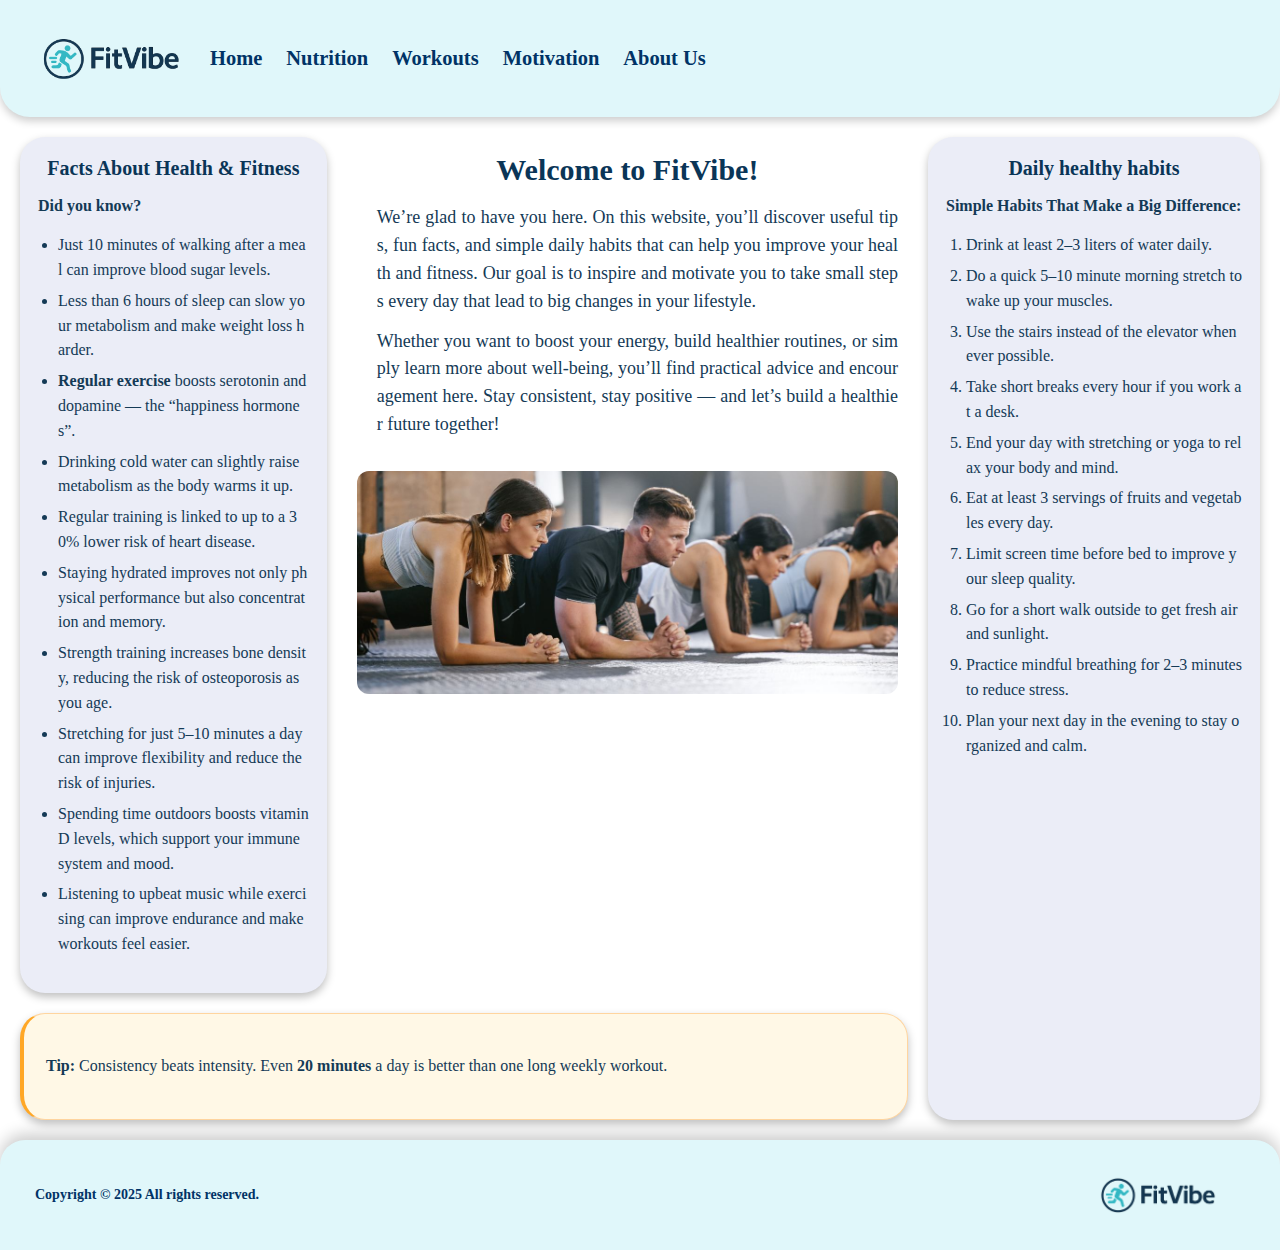
<file: index.html>
<!DOCTYPE html>
<html>

<head>
  <meta charset="UTF-8">
  <title>FitVibe</title>
  <link href="src/css/stylesheet.css" rel="stylesheet">
</head>

<body>
  <header>
    <a href="index.html">
      <img src="src/img/logo.png" alt="FitVibe Logo" class="logo">
    </a>
    <nav id="menu1">
      <ul>
        <li><a href="index.html">Home</a></li>
        <li><a href="src/pages/page1.html">Nutrition</a></li>
        <li><a href="src/pages/page2.html">Workouts</a></li>
        <li><a href="src/pages/page3.html">Motivation</a></li>
        <li><a href="src/pages/page4.html">About Us</a></li>
      </ul>
    </nav>
  </header>
  <main class="main-layout">
    <div class="row">
      <div class="lc">
        <div class="lc-top">
          <section class="left">
            <h2>Facts About Health & Fitness</h2>
            <p class="intro">Did you know?</p>
            <ul class="facts">
              <li>Just 10 minutes of walking after a meal can improve blood sugar levels.</li>
              <li>Less than 6 hours of sleep can slow your metabolism and make weight loss harder.</li>
              <li><strong>Regular exercise</strong> boosts serotonin and dopamine — the “happiness hormones”.</li>
              <li>Drinking cold water can slightly raise metabolism as the body warms it up.</li>
              <li>Regular training is linked to up to a 30% lower risk of heart disease.</li>
              <li>Staying hydrated improves not only physical performance but also concentration and memory.</li>
              <li>Strength training increases bone density, reducing the risk of osteoporosis as you age.</li>
              <li>Stretching for just 5–10 minutes a day can improve flexibility and reduce the risk of injuries.</li>
              <li>Spending time outdoors boosts vitamin D levels, which support your immune system and mood.</li>
              <li>Listening to upbeat music while exercising can improve endurance and make workouts feel easier.</li>
            </ul>
          </section>
          <section class="center">
            <h2>Welcome to FitVibe!</h2>
            <p>
              We’re glad to have you here. On this website, you’ll discover useful tips,
              fun facts, and simple daily habits that can help you improve your health
              and fitness. Our goal is to inspire and motivate you to take small steps
              every day that lead to big changes in your lifestyle.
            </p>
            <p>
              Whether you want to boost your energy, build healthier routines,
              or simply learn more about well-being, you’ll find practical advice
              and encouragement here. Stay consistent, stay positive — and let’s
              build a healthier future together!
            </p>
            <img src="src/img/Fitness.jpg" alt="Welcome" class="photo">
          </section>
        </div>
        <div class="down">
          <div class="tip">
            <strong>Tip:</strong> Consistency beats intensity. Even <strong>20 minutes</strong> a day is better than one
            long weekly workout.
          </div>
        </div>
      </div>
      <section class="right">
        <h2>Daily healthy habits</h2>
        <p class="intro">Simple Habits That Make a Big Difference:</p>

        <ol class="habits">
          <li>Drink at least 2–3 liters of water daily.</li>
          <li>Do a quick 5–10 minute morning stretch to wake up your muscles.</li>
          <li>Use the stairs instead of the elevator whenever possible.</li>
          <li>Take short breaks every hour if you work at a desk.</li>
          <li>End your day with stretching or yoga to relax your body and mind.</li>
          <li>Eat at least 3 servings of fruits and vegetables every day.</li>
          <li>Limit screen time before bed to improve your sleep quality.</li>
          <li>Go for a short walk outside to get fresh air and sunlight.</li>
          <li>Practice mindful breathing for 2–3 minutes to reduce stress.</li>
          <li>Plan your next day in the evening to stay organized and calm.</li>
        </ol>
      </section>
    </div>
  </main>
  <footer>
    <p>Copyright &copy; 2025 All rights reserved.</p>
    <a href="index.html">
      <img src="src/img/logo.png" alt="FitVibe Logo" class="logo">
    </a>
  </footer>
</body>

</html>
</file>
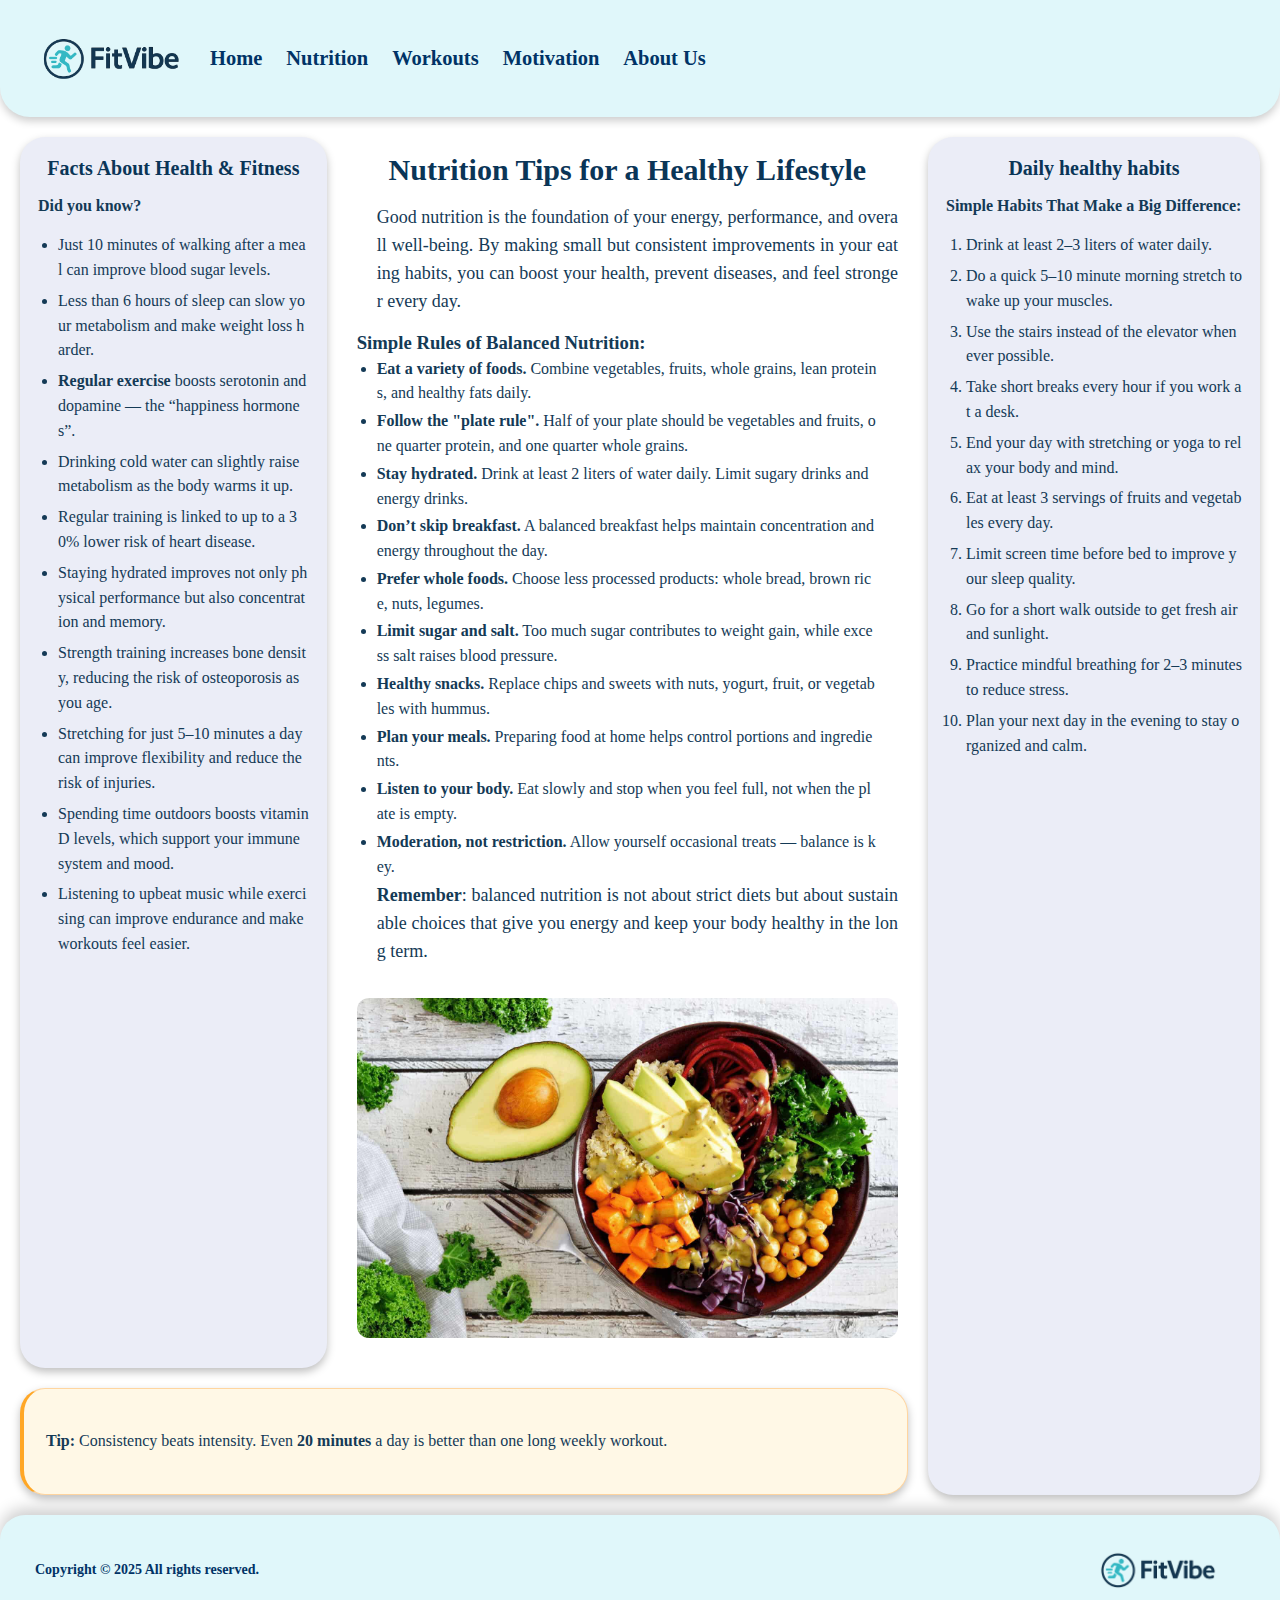
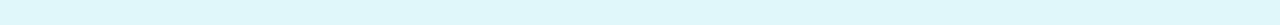
<file: src/pages/page1.html>
<!DOCTYPE html>
<html>

<head>
  <meta charset="UTF-8">
  <title>FitVibe</title>
  <link href="../css/stylesheet.css" rel="stylesheet">
</head>

<body>
  <header>
    <a href="../../index.html">
      <img src="../img/logo.png" alt="FitVibe Logo" class="logo">
    </a>
    <nav id="menu1">
      <ul>
        <li><a href="../../index.html">Home</a></li>
        <li><a href="page1.html">Nutrition</a></li>
        <li><a href="page2.html">Workouts</a></li>
        <li><a href="page3.html">Motivation</a></li>
        <li><a href="page4.html">About Us</a></li>
      </ul>
    </nav>
  </header>
  <main class="main-layout">
    <div class="row">
      <div class="lc">
        <div class="lc-top">
          <section class="left">
            <h2>Facts About Health & Fitness</h2>
            <p class="intro">Did you know?</p>

            <ul class="facts">
              <li>Just 10 minutes of walking after a meal can improve blood sugar levels.</li>
              <li>Less than 6 hours of sleep can slow your metabolism and make weight loss harder.</li>
              <li><strong>Regular exercise</strong> boosts serotonin and dopamine — the “happiness hormones”.</li>
              <li>Drinking cold water can slightly raise metabolism as the body warms it up.</li>
              <li>Regular training is linked to up to a 30% lower risk of heart disease.</li>
              <li>Staying hydrated improves not only physical performance but also concentration and memory.</li>
              <li>Strength training increases bone density, reducing the risk of osteoporosis as you age.</li>
              <li>Stretching for just 5–10 minutes a day can improve flexibility and reduce the risk of injuries.</li>
              <li>Spending time outdoors boosts vitamin D levels, which support your immune system and mood.</li>
              <li>Listening to upbeat music while exercising can improve endurance and make workouts feel easier.</li>
            </ul>
          </section>
          <section class="center">
            <h2>Nutrition Tips for a Healthy Lifestyle</h2>
            <p>
              Good nutrition is the foundation of your energy, performance, and overall well-being.
              By making small but consistent improvements in your eating habits, you can boost your health,
              prevent diseases, and feel stronger every day.
            </p>

            <h3>Simple Rules of Balanced Nutrition:</h3>
            <ul>
              <li><strong>Eat a variety of foods.</strong> Combine vegetables, fruits, whole grains, lean proteins, and
                healthy fats daily.</li>
              <li><strong>Follow the "plate rule".</strong> Half of your plate should be vegetables and fruits, one
                quarter
                protein, and one quarter whole grains.</li>
              <li><strong>Stay hydrated.</strong> Drink at least 2 liters of water daily. Limit sugary drinks and energy
                drinks.</li>
              <li><strong>Don’t skip breakfast.</strong> A balanced breakfast helps maintain concentration and energy
                throughout the day.</li>
              <li><strong>Prefer whole foods.</strong> Choose less processed products: whole bread, brown rice, nuts,
                legumes.
              </li>
              <li><strong>Limit sugar and salt.</strong> Too much sugar contributes to weight gain, while excess salt
                raises
                blood pressure.</li>
              <li><strong>Healthy snacks.</strong> Replace chips and sweets with nuts, yogurt, fruit, or vegetables with
                hummus.</li>
              <li><strong>Plan your meals.</strong> Preparing food at home helps control portions and ingredients.</li>
              <li><strong>Listen to your body.</strong> Eat slowly and stop when you feel full, not when the plate is
                empty.
              </li>
              <li><strong>Moderation, not restriction.</strong> Allow yourself occasional treats — balance is key.</li>
            </ul>

            <p>
              <strong>Remember</strong>: balanced nutrition is not about strict diets but about sustainable choices
              that give you energy and keep your body healthy in the long term.
            </p>
            <img src="../img/Food.jpg" alt="Food" width="800" class="photo">
          </section>
        </div>
        <div class="down">
          <div class="tip">
            <strong>Tip:</strong> Consistency beats intensity. Even <strong>20 minutes</strong> a day is better than one
            long weekly workout.
          </div>
        </div>
      </div>
      <section class="right">
        <h2>Daily healthy habits</h2>
        <p class="intro">Simple Habits That Make a Big Difference:</p>

        <ol class="habits">
          <li>Drink at least 2–3 liters of water daily.</li>
          <li>Do a quick 5–10 minute morning stretch to wake up your muscles.</li>
          <li>Use the stairs instead of the elevator whenever possible.</li>
          <li>Take short breaks every hour if you work at a desk.</li>
          <li>End your day with stretching or yoga to relax your body and mind.</li>
          <li>Eat at least 3 servings of fruits and vegetables every day.</li>
          <li>Limit screen time before bed to improve your sleep quality.</li>
          <li>Go for a short walk outside to get fresh air and sunlight.</li>
          <li>Practice mindful breathing for 2–3 minutes to reduce stress.</li>
          <li>Plan your next day in the evening to stay organized and calm.</li>
        </ol>
      </section>
    </div>
  </main>
  <footer>
    <p>Copyright &copy; 2025 All rights reserved.</p>
    <a href="../../index.html">
      <img src="../img/logo.png" alt="FitVibe Logo" class="logo">
    </a>
  </footer>
</body>

</html>
</file>
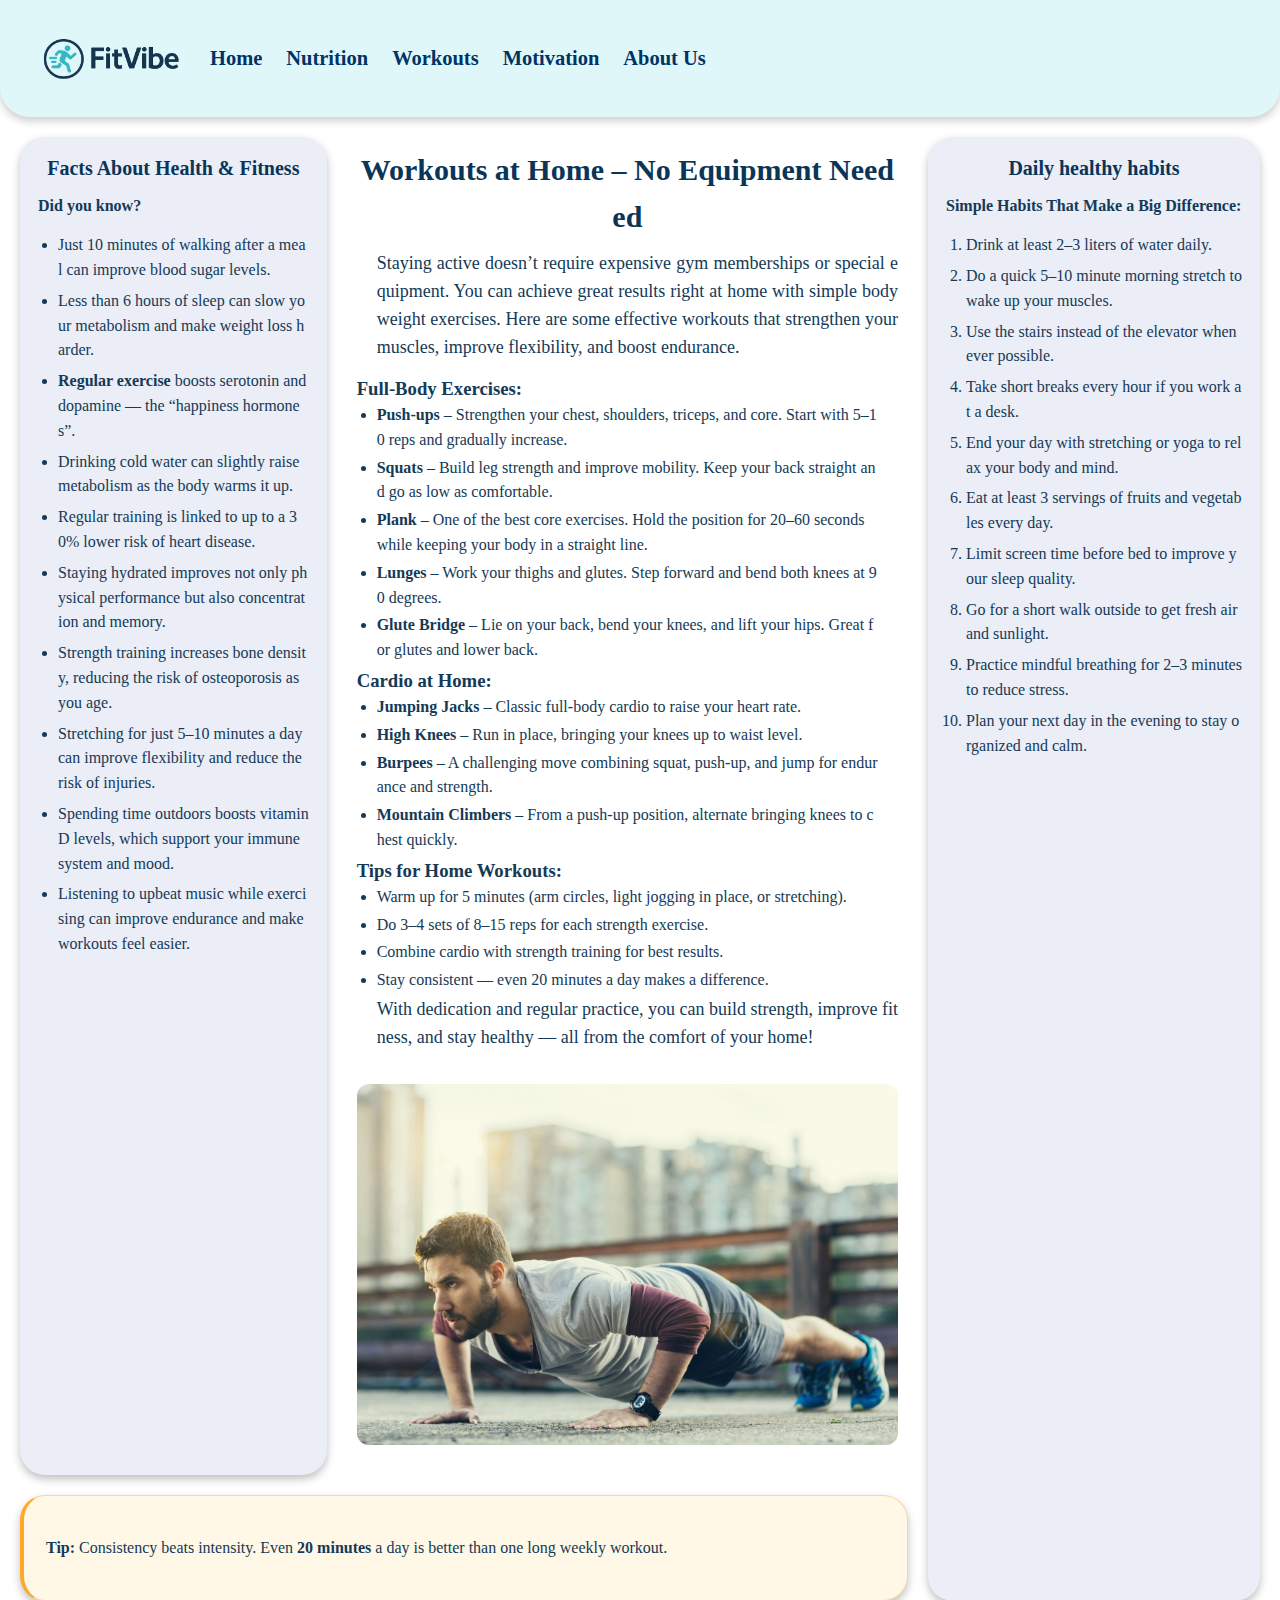
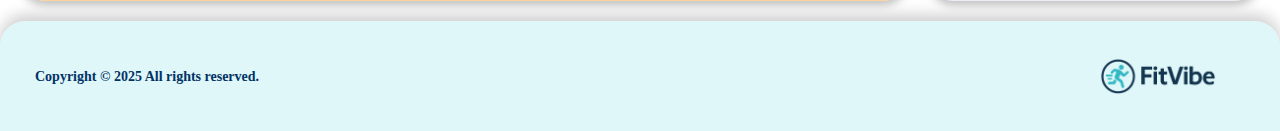
<file: src/pages/page2.html>
<!DOCTYPE html>
<html>

<head>
  <meta charset="UTF-8">
  <title>FitVibe</title>
  <link href="../css/stylesheet.css" rel="stylesheet">
</head>

<body>
  <header>
    <a href="../../index.html">
      <img src="../img/logo.png" alt="FitVibe Logo" class="logo">
    </a>
    <nav id="menu1">
      <ul>
        <li><a href="../../index.html">Home</a></li>
        <li><a href="page1.html">Nutrition</a></li>
        <li><a href="page2.html">Workouts</a></li>
        <li><a href="page3.html">Motivation</a></li>
        <li><a href="page4.html">About Us</a></li>
      </ul>
    </nav>
  </header>
  <main class="main-layout">
    <div class="row">
      <div class="lc">
        <div class="lc-top">
          <section class="left">
            <h2>Facts About Health & Fitness</h2>
            <p class="intro">Did you know?</p>

            <ul class="facts">
              <li>Just 10 minutes of walking after a meal can improve blood sugar levels.</li>
              <li>Less than 6 hours of sleep can slow your metabolism and make weight loss harder.</li>
              <li><strong>Regular exercise</strong> boosts serotonin and dopamine — the “happiness hormones”.</li>
              <li>Drinking cold water can slightly raise metabolism as the body warms it up.</li>
              <li>Regular training is linked to up to a 30% lower risk of heart disease.</li>
              <li>Staying hydrated improves not only physical performance but also concentration and memory.</li>
              <li>Strength training increases bone density, reducing the risk of osteoporosis as you age.</li>
              <li>Stretching for just 5–10 minutes a day can improve flexibility and reduce the risk of injuries.</li>
              <li>Spending time outdoors boosts vitamin D levels, which support your immune system and mood.</li>
              <li>Listening to upbeat music while exercising can improve endurance and make workouts feel easier.</li>
            </ul>
          </section>
          <section class="center">
            <h2>Workouts at Home – No Equipment Needed</h2>
            <p>
              Staying active doesn’t require expensive gym memberships or special equipment.
              You can achieve great results right at home with simple bodyweight exercises.
              Here are some effective workouts that strengthen your muscles, improve flexibility,
              and boost endurance.
            </p>

            <h3>Full-Body Exercises:</h3>
            <ul>
              <li>
                <strong>Push-ups</strong> – Strengthen your chest, shoulders, triceps, and core.
                Start with 5–10 reps and gradually increase.
              </li>
              <li>
                <strong>Squats</strong> – Build leg strength and improve mobility.
                Keep your back straight and go as low as comfortable.
              </li>
              <li>
                <strong>Plank</strong> – One of the best core exercises.
                Hold the position for 20–60 seconds while keeping your body in a straight line.
              </li>
              <li>
                <strong>Lunges</strong> – Work your thighs and glutes.
                Step forward and bend both knees at 90 degrees.
              </li>
              <li>
                <strong>Glute Bridge</strong> – Lie on your back, bend your knees, and lift your hips.
                Great for glutes and lower back.
              </li>
            </ul>

            <h3>Cardio at Home:</h3>
            <ul>
              <li><strong>Jumping Jacks</strong> – Classic full-body cardio to raise your heart rate.</li>
              <li><strong>High Knees</strong> – Run in place, bringing your knees up to waist level.</li>
              <li><strong>Burpees</strong> – A challenging move combining squat, push-up, and jump for endurance and
                strength.
              </li>
              <li><strong>Mountain Climbers</strong> – From a push-up position, alternate bringing knees to chest
                quickly.
              </li>
            </ul>

            <h3>Tips for Home Workouts:</h3>
            <ul>
              <li>Warm up for 5 minutes (arm circles, light jogging in place, or stretching).</li>
              <li>Do 3–4 sets of 8–15 reps for each strength exercise.</li>
              <li>Combine cardio with strength training for best results.</li>
              <li>Stay consistent — even 20 minutes a day makes a difference.</li>
            </ul>

            <p>
              With dedication and regular practice, you can build strength, improve fitness,
              and stay healthy — all from the comfort of your home!
            </p>
            <img src="../img/workout.jpg" alt="Workout" width="800" class="photo">
          </section>
        </div>
        <div class="down">
          <div class="tip">
            <strong>Tip:</strong> Consistency beats intensity. Even <strong>20 minutes</strong> a day is better than one
            long weekly workout.
          </div>
        </div>
      </div>
      <section class="right">
        <h2>Daily healthy habits</h2>
        <p class="intro">Simple Habits That Make a Big Difference:</p>

        <ol class="habits">
          <li>Drink at least 2–3 liters of water daily.</li>
          <li>Do a quick 5–10 minute morning stretch to wake up your muscles.</li>
          <li>Use the stairs instead of the elevator whenever possible.</li>
          <li>Take short breaks every hour if you work at a desk.</li>
          <li>End your day with stretching or yoga to relax your body and mind.</li>
          <li>Eat at least 3 servings of fruits and vegetables every day.</li>
          <li>Limit screen time before bed to improve your sleep quality.</li>
          <li>Go for a short walk outside to get fresh air and sunlight.</li>
          <li>Practice mindful breathing for 2–3 minutes to reduce stress.</li>
          <li>Plan your next day in the evening to stay organized and calm.</li>
        </ol>
      </section>
    </div>
  </main>
  <footer>
    <p>Copyright &copy; 2025 All rights reserved.</p>
    <a href="../../index.html">
      <img src="../img/logo.png" alt="FitVibe Logo" class="logo">
    </a>
  </footer>
</body>

</html>
</file>
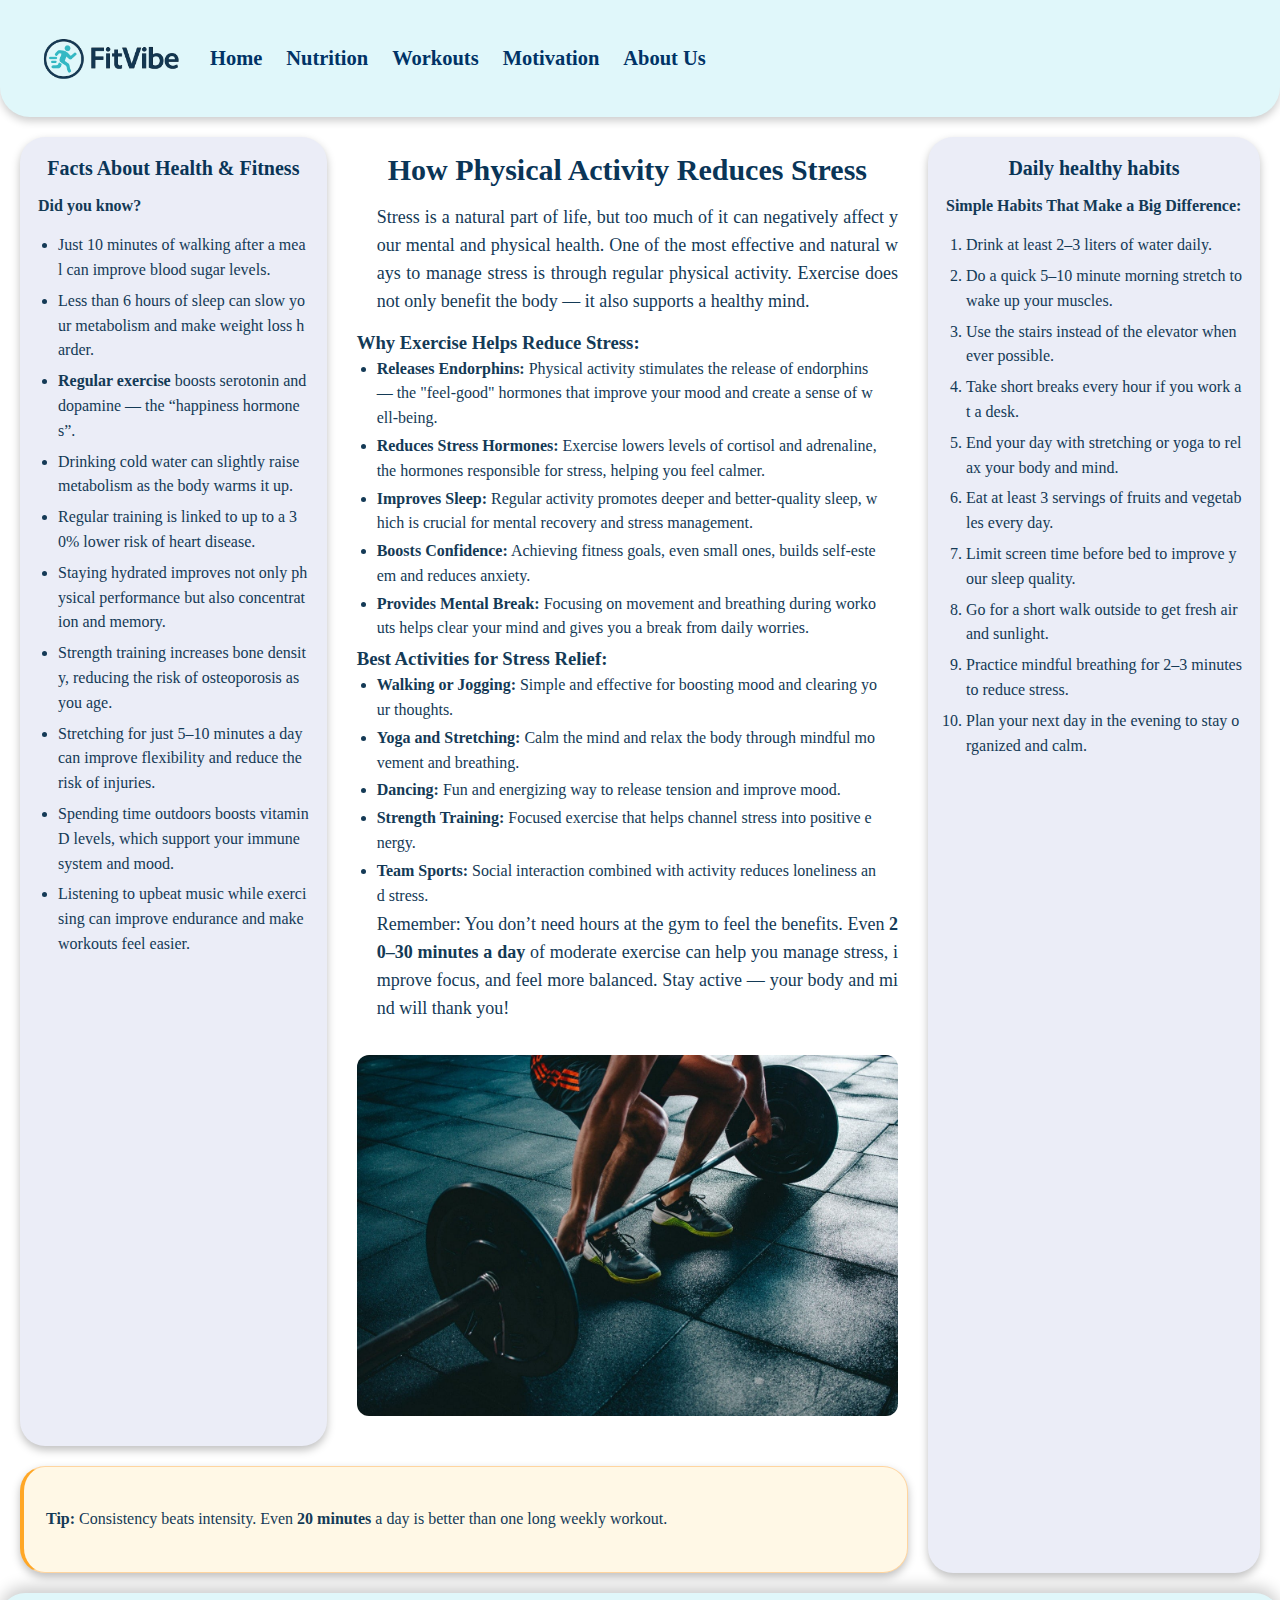
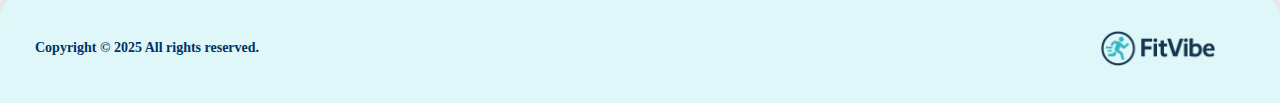
<file: src/pages/page3.html>
<!DOCTYPE html>
<html>

<head>
  <meta charset="UTF-8">
  <title>FitVibe</title>
  <link href="../css/stylesheet.css" rel="stylesheet">
</head>

<body>
  <header>
    <a href="../../index.html">
      <img src="../img/logo.png" alt="FitVibe Logo" class="logo">
    </a>
    <nav id="menu1">
      <ul>
        <li><a href="../../index.html">Home</a></li>
        <li><a href="page1.html">Nutrition</a></li>
        <li><a href="page2.html">Workouts</a></li>
        <li><a href="page3.html">Motivation</a></li>
        <li><a href="page4.html">About Us</a></li>
      </ul>
    </nav>
  </header>
  <main class="main-layout">
    <div class="row">
      <div class="lc">
        <div class="lc-top">
          <section class="left">
            <h2>Facts About Health & Fitness</h2>
            <p class="intro">Did you know?</p>

            <ul class="facts">
              <li>Just 10 minutes of walking after a meal can improve blood sugar levels.</li>
              <li>Less than 6 hours of sleep can slow your metabolism and make weight loss harder.</li>
              <li><strong>Regular exercise</strong> boosts serotonin and dopamine — the “happiness hormones”.</li>
              <li>Drinking cold water can slightly raise metabolism as the body warms it up.</li>
              <li>Regular training is linked to up to a 30% lower risk of heart disease.</li>
              <li>Staying hydrated improves not only physical performance but also concentration and memory.</li>
              <li>Strength training increases bone density, reducing the risk of osteoporosis as you age.</li>
              <li>Stretching for just 5–10 minutes a day can improve flexibility and reduce the risk of injuries.</li>
              <li>Spending time outdoors boosts vitamin D levels, which support your immune system and mood.</li>
              <li>Listening to upbeat music while exercising can improve endurance and make workouts feel easier.</li>
            </ul>
          </section>
          <section class="center">
            <h2>How Physical Activity Reduces Stress</h2>
            <p>
              Stress is a natural part of life, but too much of it can negatively affect your mental and physical
              health.
              One of the most effective and natural ways to manage stress is through regular physical activity.
              Exercise does not only benefit the body — it also supports a healthy mind.
            </p>

            <h3>Why Exercise Helps Reduce Stress:</h3>
            <ul>
              <li>
                <strong>Releases Endorphins:</strong> Physical activity stimulates the release of endorphins —
                the "feel-good" hormones that improve your mood and create a sense of well-being.
              </li>
              <li>
                <strong>Reduces Stress Hormones:</strong> Exercise lowers levels of cortisol and adrenaline,
                the hormones responsible for stress, helping you feel calmer.
              </li>
              <li>
                <strong>Improves Sleep:</strong> Regular activity promotes deeper and better-quality sleep,
                which is crucial for mental recovery and stress management.
              </li>
              <li>
                <strong>Boosts Confidence:</strong> Achieving fitness goals, even small ones,
                builds self-esteem and reduces anxiety.
              </li>
              <li>
                <strong>Provides Mental Break:</strong> Focusing on movement and breathing during workouts
                helps clear your mind and gives you a break from daily worries.
              </li>
            </ul>

            <h3>Best Activities for Stress Relief:</h3>
            <ul>
              <li><strong>Walking or Jogging:</strong> Simple and effective for boosting mood and clearing your
                thoughts.
              </li>
              <li><strong>Yoga and Stretching:</strong> Calm the mind and relax the body through mindful movement and
                breathing.</li>
              <li><strong>Dancing:</strong> Fun and energizing way to release tension and improve mood.</li>
              <li><strong>Strength Training:</strong> Focused exercise that helps channel stress into positive energy.
              </li>
              <li><strong>Team Sports:</strong> Social interaction combined with activity reduces loneliness and stress.
              </li>
            </ul>

            <p>
              Remember: You don’t need hours at the gym to feel the benefits.
              Even <strong>20–30 minutes a day</strong> of moderate exercise can help you manage stress,
              improve focus, and feel more balanced.
              Stay active — your body and mind will thank you!
            </p>
            <img src="../img/Motivation.jpg" alt="Motivation" width="800" class="photo">
          </section>
        </div>
        <div class="down">
          <div class="tip">
            <strong>Tip:</strong> Consistency beats intensity. Even <strong>20 minutes</strong> a day is better than one
            long weekly workout.
          </div>
        </div>
      </div>
      <section class="right">
        <h2>Daily healthy habits</h2>
        <p class="intro">Simple Habits That Make a Big Difference:</p>

        <ol class="habits">
          <li>Drink at least 2–3 liters of water daily.</li>
          <li>Do a quick 5–10 minute morning stretch to wake up your muscles.</li>
          <li>Use the stairs instead of the elevator whenever possible.</li>
          <li>Take short breaks every hour if you work at a desk.</li>
          <li>End your day with stretching or yoga to relax your body and mind.</li>
          <li>Eat at least 3 servings of fruits and vegetables every day.</li>
          <li>Limit screen time before bed to improve your sleep quality.</li>
          <li>Go for a short walk outside to get fresh air and sunlight.</li>
          <li>Practice mindful breathing for 2–3 minutes to reduce stress.</li>
          <li>Plan your next day in the evening to stay organized and calm.</li>
        </ol>
      </section>
    </div>
  </main>
  <footer>
    <p>Copyright &copy; 2025 All rights reserved.</p>
    <a href="../../index.html">
      <img src="../img/logo.png" alt="FitVibe Logo" class="logo">
    </a>
  </footer>
</body>

</html>
</file>
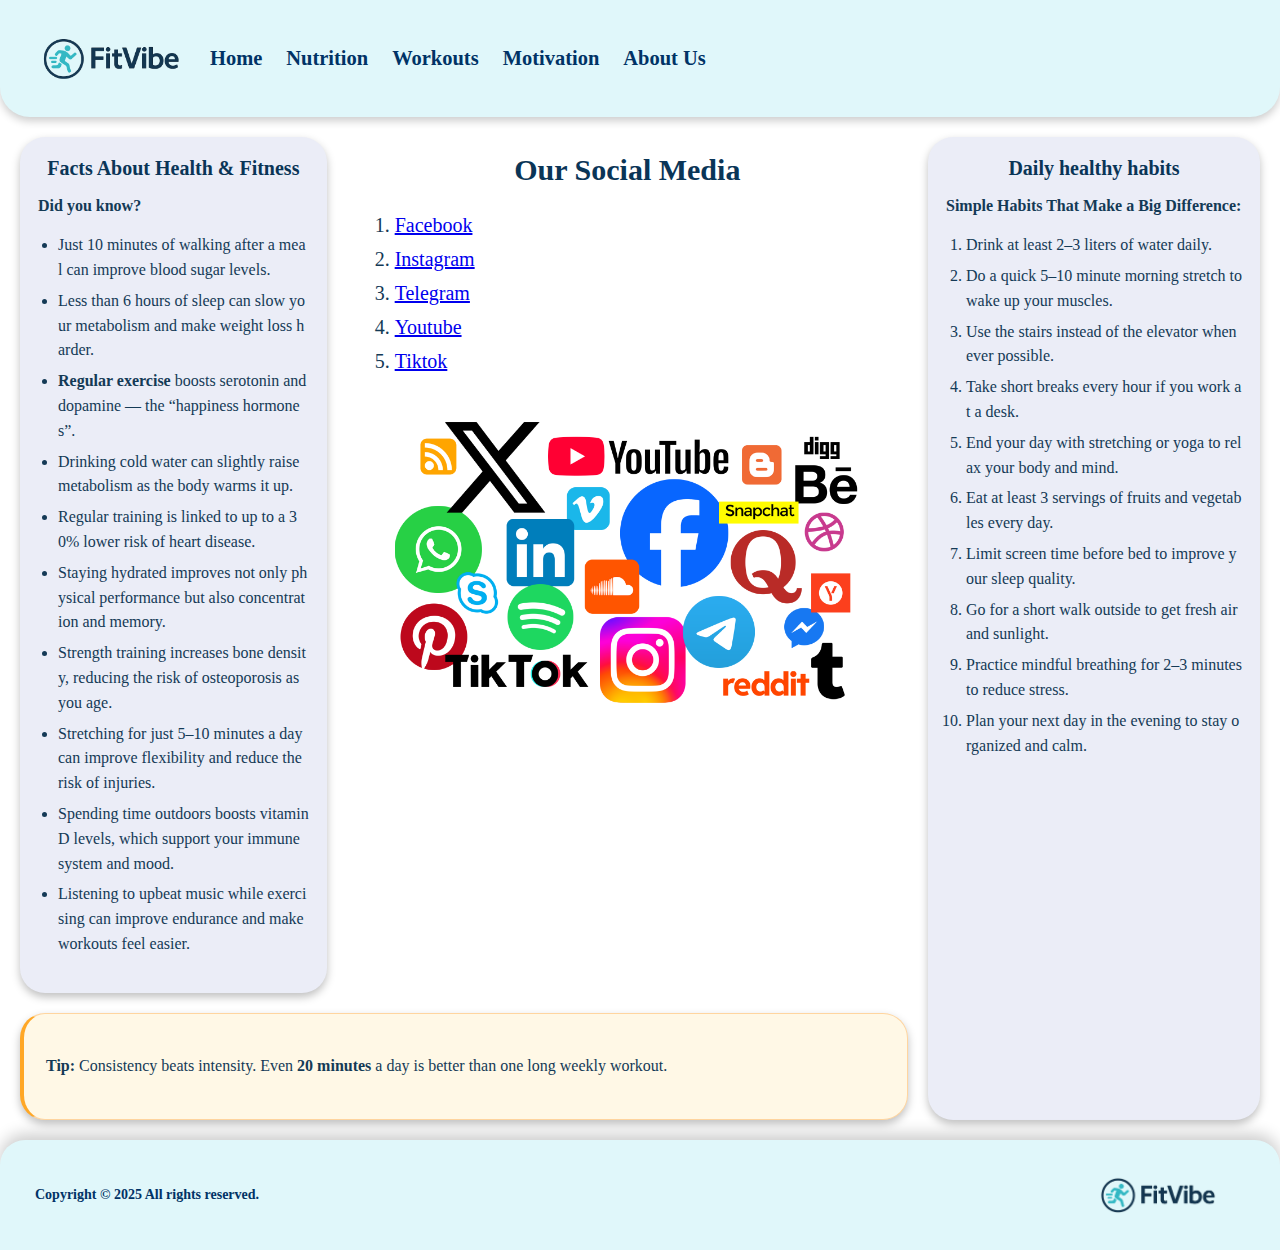
<file: src/pages/page4.html>
<!DOCTYPE html>
<html>

<head>
  <meta charset="UTF-8">
  <title>FitVibe</title>
  <link href="../css/stylesheet.css" rel="stylesheet">
</head>

<body>
  <header>
    <a href="../../index.html">
      <img src="../img/logo.png" alt="FitVibe Logo" class="logo">
    </a>
    <nav id="menu1">
      <ul>
        <li><a href="../../index.html">Home</a></li>
        <li><a href="page1.html">Nutrition</a></li>
        <li><a href="page2.html">Workouts</a></li>
        <li><a href="page3.html">Motivation</a></li>
        <li><a href="page4.html">About Us</a></li>
      </ul>
    </nav>
  </header>
  <main class="main-layout">
    <div class="row">
      <div class="lc">
        <div class="lc-top">
          <section class="left">
            <h2>Facts About Health & Fitness</h2>
            <p class="intro">Did you know?</p>

            <ul class="facts">
              <li>Just 10 minutes of walking after a meal can improve blood sugar levels.</li>
              <li>Less than 6 hours of sleep can slow your metabolism and make weight loss harder.</li>
              <li><strong>Regular exercise</strong> boosts serotonin and dopamine — the “happiness hormones”.</li>
              <li>Drinking cold water can slightly raise metabolism as the body warms it up.</li>
              <li>Regular training is linked to up to a 30% lower risk of heart disease.</li>
              <li>Staying hydrated improves not only physical performance but also concentration and memory.</li>
              <li>Strength training increases bone density, reducing the risk of osteoporosis as you age.</li>
              <li>Stretching for just 5–10 minutes a day can improve flexibility and reduce the risk of injuries.</li>
              <li>Spending time outdoors boosts vitamin D levels, which support your immune system and mood.</li>
              <li>Listening to upbeat music while exercising can improve endurance and make workouts feel easier.</li>
            </ul>
          </section>
          <section class="center">
            <h2>Our Social Media</h2>
            <ol class="socials">
              <li><a href="https://www.facebook.com/zuck">Facebook</a></li>
              <li><a href="https://www.instagram.com/zuck">Instagram</a></li>
              <li><a href="https://t.me/durov">Telegram</a></li>
              <li><a href="https://www.youtube.com/@youtube">Youtube</a></li>
              <li><a href="https://www.tiktok.com/@tiktok">Tiktok</a></li>
            </ol>
            <img src="../img/SocialMedia.png" alt="SocialMedia" width="800" class="photo">
          </section>
        </div>
        <div class="down">
          <div class="tip">
            <strong>Tip:</strong> Consistency beats intensity. Even <strong>20 minutes</strong> a day is better than one
            long weekly workout.
          </div>
        </div>
      </div>
      <section class="right">
        <h2>Daily healthy habits</h2>
        <p class="intro">Simple Habits That Make a Big Difference:</p>

        <ol class="habits">
          <li>Drink at least 2–3 liters of water daily.</li>
          <li>Do a quick 5–10 minute morning stretch to wake up your muscles.</li>
          <li>Use the stairs instead of the elevator whenever possible.</li>
          <li>Take short breaks every hour if you work at a desk.</li>
          <li>End your day with stretching or yoga to relax your body and mind.</li>
          <li>Eat at least 3 servings of fruits and vegetables every day.</li>
          <li>Limit screen time before bed to improve your sleep quality.</li>
          <li>Go for a short walk outside to get fresh air and sunlight.</li>
          <li>Practice mindful breathing for 2–3 minutes to reduce stress.</li>
          <li>Plan your next day in the evening to stay organized and calm.</li>
        </ol>
      </section>
    </div>
  </main>
  <footer>
    <p>Copyright &copy; 2025 All rights reserved.</p>
    <a href="../../index.html">
      <img src="../img/logo.png" alt="FitVibe Logo" class="logo">
    </a>
  </footer>
</body>

</html>
</file>
<file: src/css/stylesheet.css>
.logo {
	height: auto;
	width: 150px;
	vertical-align: middle;
	margin-right: 25px;
}

.photo {
	display: block;
	margin: 20px auto;
	max-width: 100%;
	height: auto;
	border-radius: 12px;
}

.socials {
	flex-wrap: wrap;
	gap: 12px;
	margin: 6px 18px 18px;
	font-size: 20px;
}

* {
	margin: 0;
	padding: 0;
	box-sizing: border-box;
}

body {
	margin: 0;
	min-height: 100vh;
	display: flex;
	color: #143a56;
	line-height: 1.55;
	font-size: 16px;
	flex-direction: column;
}

header {
	display: flex;
	align-items: center;
	background-color: #E0F7FA;
	padding: 35px;
	width: 100%;
	box-sizing: border-box;
	border-radius: 0 0 30px 30px;
	box-shadow: 0 4px 8px rgba(0, 0, 0, 0.2);
	min-width: 1100px;
}

header h1 {
	margin: 0;
	font-size: 20px;
	color: #003366;
}

header ul {
	list-style: none;
	display: flex;
	flex-wrap: wrap;
	gap: clamp(8px, 2vw, 24px);
}

header ul li a {
	text-decoration: none;
	font-size: clamp(12px, 1.6vw, 24px);
	color: #003366;
	font-weight: bold;
}

header ul li a:hover {
	color: #0088cc;
}

main {
	flex: 1;
	padding: 20px;
}

.main-layout {
	display: flex;
	flex-direction: column;
	gap: 20px;
	align-items: start;
	min-width: 1100px;
}

.row {
	display: flex;
	gap: 20px;
	align-items: stretch;
	flex: 1 1 auto;
	width: 100%;
}

.lc {
	display: flex;
	flex-direction: column;
	gap: 20px;
	flex: 3 1 0;
	min-width: 0;
}

.lc-top {
	display: flex;
	gap: 20px;
	align-items: stretch;
	flex: 1 1 auto;
}

.left {
	display: flex;
	flex-direction: column;
	flex: 1 1 0;
	background: #ebedf7;
	padding: 16px 18px 18px;
	border-radius: 25px;
	box-shadow: 0 4px 8px rgba(0, 0, 0, 0.25);
	word-break: break-all;
}

.left h2 {
	margin: 0 0 10px;
	text-align: center;
	font-size: 20px;
	color: #0a3557;
}

.left .intro {
	margin: 0 0 8px;
	font-weight: 600;
}

.left .facts {
	margin: 0 0 12px 1.25rem;
	padding: 0;
	list-style: disc;
}

.left .facts li {
	margin: 6px 0;
}

.center {
	display: flex;
	flex-direction: column;
	flex: 2 1 0;
	background: #ffffff;
	padding: 10px;
	border-radius: 25px;
	min-height: 825px;
	flex-direction: column;
	word-break: break-all;
}

.center h2 {
	margin: 0 0 10px;
	text-align: center;
	font-size: 30px;
	color: #0a3557;
}

.center p {
	margin: 0 0 12px 1.25rem;
	font-size: 18px;
	text-align: justify;
}

.center li {
	margin: 0 20px 3px;
}

.right {
	display: flex;
	flex-direction: column;
	flex: 1 1 0;
	align-self: stretch;
	background: #ebedf7;
	padding: 16px 18px 18px;
	border-radius: 25px;
	box-shadow: 0 4px 8px rgba(0, 0, 0, 0.25);
	flex-direction: column;
	word-break: break-all;

}

.right h2 {
	margin: 0 0 10px;
	text-align: center;
	font-size: 20px;
	color: #0a3557;
}

.right .intro {
	margin: 0 0 8px;
	font-weight: 600;
}

.right .habits {
	margin: 0 0 12px 1.25rem;
	padding: 0;
}

.right .habits li {
	margin: 6px 0;
}

.down {
	display: flex;
	flex: 0 0 auto;
	flex-direction: row;
	background: #fff8e6;
	border: 1px solid #ffd59f;
	border-left: 4px solid #ffa726;
	padding: 10px;
	border-radius: 25px;
	box-shadow: 0 4px 8px rgba(0, 0, 0, 0.25);
	min-height: 100px;
	word-break: break-all;
}

.down .tip {
	padding: 30px 12px;
}

footer {
	display: flex;
	justify-content: space-between;
	align-items: center;
	background-color: #E0F7FA;
	padding: 35px;
	width: 100%;
	height: auto;
	min-width: 1100px;
	border-radius: 25px 25px 0 0;
	margin-top: auto;
	box-shadow: 0 -6px 16px rgba(0, 0, 0, 0.2);
}

footer p {
	margin: 0;
	font-size: 14px;
	font-weight: bold;
	color: #003366;
}

footer .logo {
	height: 40px;
	width: auto;

}
</file>
